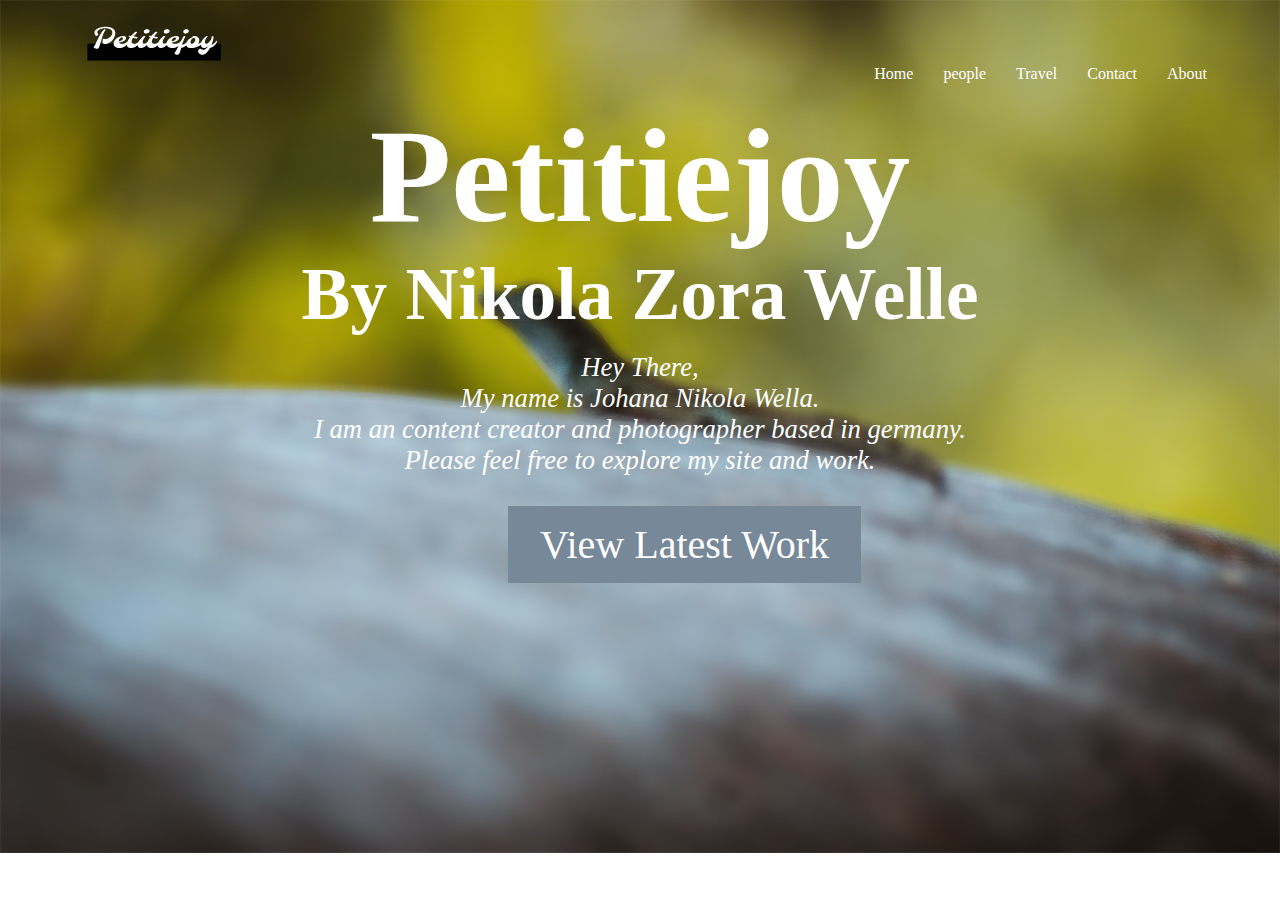
<file: Index.html>
<!doctype html>
<html>
<head>
<meta name="viewport" content="width=device-width, initial-scale=1">
<meta charset="utf-8">
<title>Petitijoy</title>
<link href="p3 style.css" rel="stylesheet" type="text/css">
</head>

<body>
	  <div class="navigation-bar">
        <div id="navigation-container">
			 <ul>
            <img src="logo.png" alt="logo.png"> 
              <li><a href="https://nifty-wilson-b823b0.netlify.app/" target="_blank">About</a></li>
 <li><a href="https://distracted-bhabha-65c862.netlify.app/" target="_blank">Contact</a></li>
<li><a href="https://nifty-borg-544f96.netlify.app/" target="_blank">Travel</a></li>
<li><a href="https://ecstatic-bohr-183115.netlify.app/" target="_blank">people</a></li>
 <li><a href="https://blissful-sinoussi-016a5b.netlify.app/" target="_blank">Home</a></li>
              </ul>
        </div>
    </div>
	
<div class="Header">
	<div> <h1> Petitiejoy </h1>
		<h2> By Nikola Zora Welle </h2>
	</div></div>

<div class="paragraph">
	<div> <em><p>Hey There,<br>
	My name is Johana Nikola Wella.<br>
I am an content creator and photographer based in germany.<br>
Please feel free to explore my site and work.</p></em>
  </div>
	
	<div><a href="file:///C:/Users/dayyan/Desktop/interative%20design/p3%20interactive/travel%20page/index.html#about" target="_blank">
		<a href="file:///C:/Users/dayyan/Desktop/interative%20design/p3%20interactive/People%20page/index.html" target="_blank"><button class="View Latest Work">View Latest Work</button></a></a>
</div>
	
</div>	

</body>
</html>
</file>
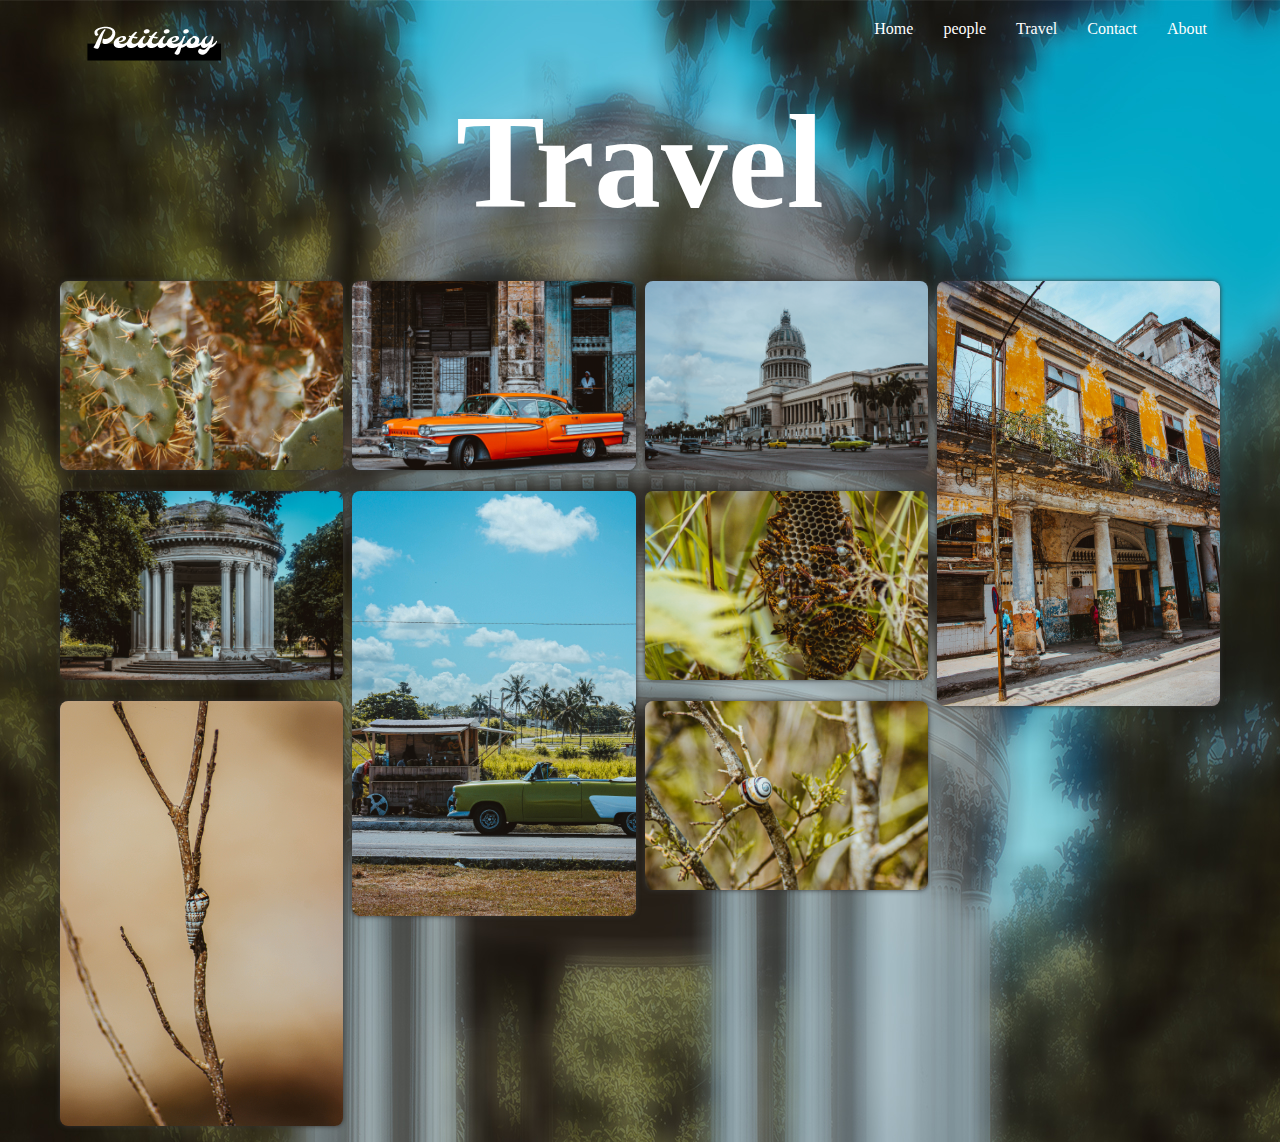
<file: index.html>
<!doctype html>
<html>
<head>
<meta charset="utf-8">
<title>Travel</title>
<link href="travel style.css" rel="stylesheet" type="text/css">
</head>

<body>
	<div class="navigation-bar">
        <div id="navigation-container">
			 <ul>
            <img src="logo.png" alt="logo.png"> 
      <li><a href="https://nifty-wilson-b823b0.netlify.app/" target="_blank">About</a></li>
 <li><a href="https://distracted-bhabha-65c862.netlify.app/" target="_blank">Contact</a></li>
<li><a href="https://nifty-borg-544f96.netlify.app/" target="_blank">Travel</a></li>
<li><a href="https://ecstatic-bohr-183115.netlify.app/" target="_blank">people</a></li>
 <li><a href="https://blissful-sinoussi-016a5b.netlify.app/" target="_blank">Home</a></li>
              </ul>
        </div>
<div class="Header">
	<div> <h1>Travel</h1>
	</div>
	</div>
		</div>
 <div class="gallery" id="gallery">
        <div class="gallery-item">
            <div class="content"><img src="IMG_6351.jpg" alt="" width="350px"></div>
        </div>
        <div class="gallery-item">
            <div class="content"><img src="IMG_6526.jpg" alt="" width="300px"> </div>
        </div>
        <div class="gallery-item">
            <div class="content"><img src="IMG_6541.jpg" alt="" width="350px"></div>
        </div>
        <div class="gallery-item">
            <div class="content"><img src="IMG_6563.jpg" alt="" width="300px"></div>
        </div>
        <div class="gallery-item">
            <div class="content"><img src="IMG_6576.jpg" alt="" width="350px"></div>
        </div>
        <div class="gallery-item">
            <div class="content"><img src="IMG_6682.jpg" alt="" width="300px"></div>
        </div>
        <div class="gallery-item">
            <div class="content"><img src="IMG_6872.jpg" alt="" width="350px"></div>
        </div>
        <div class="gallery-item">
            <div class="content"><img src="IMG_7047.jpg" alt="" width="300px"></div>
        </div>
        <div class="gallery-item">
            <div class="content"><img src="IMG_7060.jpg" alt="" width="350px"></div>
        </div>
      

    </div>			    
						
</body>
	<script> gallery = document.querySelector('#gallery');
var getVal = function (elem, style) { return parseInt(window.getComputedStyle(elem).getPropertyValue(style)); };
var getHeight = function (item) { return item.querySelector('.content').getBoundingClientRect().height; };
var resizeAll = function () {
    var altura = getVal(gallery, 'grid-auto-rows');
    var gap = getVal(gallery, 'grid-row-gap');
    gallery.querySelectorAll('.gallery-item').forEach(function (item) {
        var el = item;
        el.style.gridRowEnd = "span " + Math.ceil((getHeight(item) + gap) / (altura + gap));
    });
};
gallery.querySelectorAll('img').forEach(function (item) {
    item.classList.add('byebye');
    if (item.complete) {
        console.log(item.src);
    }
    else {
        item.addEventListener('load', function () {
            var altura = getVal(gallery, 'grid-auto-rows');
            var gap = getVal(gallery, 'grid-row-gap');
            var gitem = item.parentElement.parentElement;
            gitem.style.gridRowEnd = "span " + Math.ceil((getHeight(gitem) + gap) / (altura + gap));
            item.classList.remove('byebye');
        });
    }
});
window.addEventListener('resize', resizeAll);
gallery.querySelectorAll('.gallery-item').forEach(function (item) {
    item.addEventListener('click', function () {        
        item.classList.toggle('full');        
    });
});

	
	</script>
</html>
</file>
<file: p3 style.css>
@charset "utf-8";
/* CSS Document */

img {
  max-width: 100%;
  display: block;
}
body {
  background-image: url('back 1.jpg');
	background-repeat: no-repeat;
background-size: 100%, 100%;
	  background-attachment: fixed;

	}

	
ul {
  list-style-type: none;
	margin-top: 20px;
	margin-right: 50px;
	margin-left: 50px;
	font-family: "Sansita Swashed Medium";
	
	
	

	 padding: 0;
  overflow: hidden;
}

li {
  float: right;
}

li a {
  display: inline;
  padding: 15px;
}

a { color: #FFFFFF;
	text-decoration: none;
}

h1 {text-align: center;
font-family: Molle ;
color: #FFFFFF;
font-size: 100pt;
	padding:20;
	margin: 0;
	
}

h2 {text-align: center;
font-family:"Oleo Script";
color: #FFFFFF;
	font-size: 55pt;
	padding:0;
	margin:0;
	
}

p {text-align: center;
	font-family: Amiri;
	color: #FFFFFF;
	font-size: 20pt;
	padding:5;
	margin-top: 15px;
	margin-bottom: 10px;
}

button {
	background-color:lightslategrey;
  border: none;
  color: white;
  padding: 15px 32px;
  text-align: center;
  text-decoration: none;
  display: inline-block;
  margin-left: 500px;
	margin-top: 20px;
	margin-bottom: 20px;
	cursor: pointer;
	font-family: "Oleo Script";
	font-size:30pt;
}
</file>
<file: travel style.css>
@charset "utf-8";
/* CSS Document */

body {
  background-image: url("travel back.jpg");
	background-repeat: no-repeat;
background-size: 100%, 100%;
	  background-attachment: fixed;

	}

ul {
  list-style-type: none;
	margin-top: 20px;
	margin-right: 50px;
	margin-left: 50px;
	font-family: "Sansita Swashed Medium";
	
	 padding: 0;
  overflow: hidden;
}

li {
  float: right;
}

li a {
  display: inline;
  padding: 15px;
}

a { color: #FFFFFF;
	text-decoration: none;
}

h1 {text-align: center;
font-family: Molle ;
color: #FFFFFF;
font-size: 100pt;
	padding:20;
	margin: 0;
	margin-bottom:40px; 
}

body {
  background-color: #eee;
}
.hello {
  opacity: 1 !important;
}
.full {
  position: fixed;
  left: 0;
  top: 0;
  width: 100%;
  height: 100%;
  z-index: 1;
}
.full .content {
  background-color: rgba(0,0,0,0.75) !important;
  height: 100%;
  width: 100%;
  display: grid;
}
.full .content img {
  left: 50%;
  transform: translate3d(0, 0, 0);
  animation: zoomin 1s ease;
  max-width: 100%;
  max-height: 100%;
  margin: auto;
}
.byebye {
  opacity: 0;
}
.byebye:hover {
  transform: scale(0.2) !important;
}
.gallery {
  display: grid;
  grid-column-gap: 5px;
  grid-row-gap: 5px;
  grid-template-columns: repeat(auto-fill, minmax(250px, 1fr));
  grid-auto-rows: 5px;
	margin-left: 50px;
	margin-right: 50px;
}

.gallery img {
  max-width: 100%;
  border-radius: 8px;
  box-shadow: 0 0 5px #333;
  transition: all 1.5s ease;
}
.gallery img:hover {
  box-shadow: 0 0 32px #333;
}
.gallery .content {
  padding: 2px;
}
.gallery .gallery-item {
  transition: grid-row-start 300ms linear;
  transition: transform 300ms ease;
  transition: all 0.5s ease;
  cursor: pointer;
}
.gallery .gallery-item:hover {
  transform: scale(2.1);
}
@media (max-width : 1054px ){
  .gallery {
    grid-template-columns: repeat(auto-fill, minmax(30%, 1fr));
	}

@media (max-width : 1056px ){
  .gallery {
    grid-template-columns: repeat(auto-fill, minmax(50%, 1fr));
  }
}
@-moz-keyframes zoomin {
  0% {
    max-width: 50%;
    transform: rotate(-30deg);
    filter: blur(4px);
  }
  30% {
    filter: blur(4px);
    transform: rotate(-80deg);
  }
  70% {
    max-width: 50%;
    transform: rotate(45deg);
  }
  100% {
    max-width: 100%;
    transform: rotate(0deg);
  }
}
@-webkit-keyframes zoomin {
  0% {
    max-width: 50%;
    transform: rotate(-30deg);
    filter: blur(4px);
  }
  30% {
    filter: blur(4px);
    transform: rotate(-80deg);
  }
  70% {
    max-width: 50%;
    transform: rotate(45deg);
  }
  100% {
    max-width: 100%;
    transform: rotate(0deg);
  }
}
@-o-keyframes zoomin {
  0% {
    max-width: 50%;
    transform: rotate(-30deg);
    filter: blur(4px);
  }
  30% {
    filter: blur(4px);
    transform: rotate(-80deg);
  }
  70% {
    max-width: 50%;
    transform: rotate(45deg);
  }
  100% {
    max-width: 100%;
    transform: rotate(0deg);
  }
}
@keyframes zoomin {
  0% {
    max-width: 50%;
    transform: rotate(-30deg);
    filter: blur(4px);
  }
  30% {
    filter: blur(4px);
    transform: rotate(-80deg);
  }
  70% {
    max-width: 50%;
    transform: rotate(45deg);
  }
  100% {
    max-width: 100%;
    transform: rotate(0deg);
  }
}
</file>
